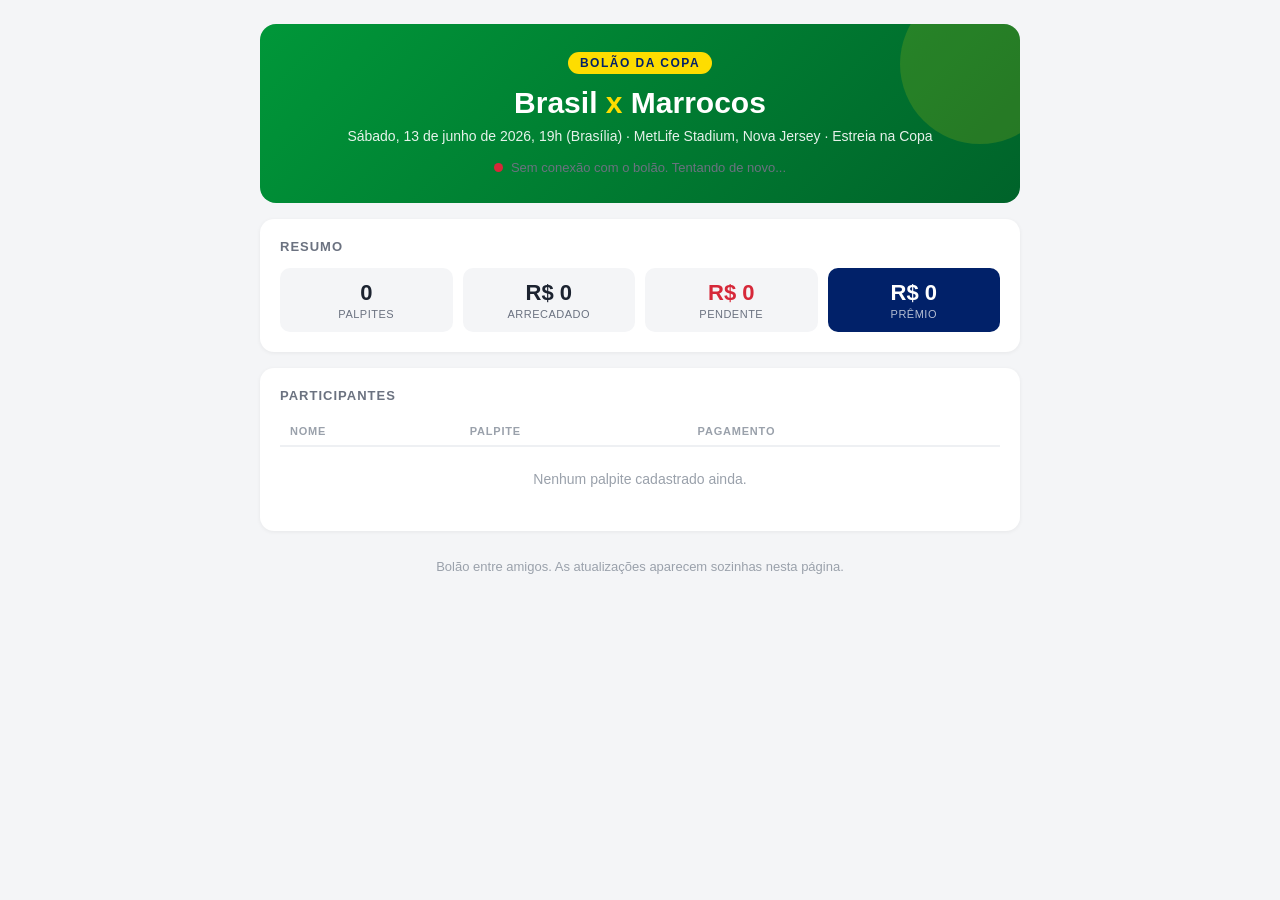
<file: index.html>
<!DOCTYPE html>
<html lang="pt-BR">
<head>
<meta charset="UTF-8">
<meta name="viewport" content="width=device-width, initial-scale=1.0">
<title>Bolão Brasil x Marrocos</title>
<link rel="stylesheet" href="style.css">
</head>
<body>
<div class="wrap">

  <header>
    <div class="tag">Bolão da Copa</div>
    <h1>Brasil <span>x</span> Marrocos</h1>
    <div class="info">Sábado, 13 de junho de 2026, 19h (Brasília) · MetLife Stadium, Nova Jersey · Estreia na Copa</div>
    <div class="barra-status">
      <span class="dot" id="dot"></span>
      <span id="status-texto">Carregando palpites...</span>
    </div>
  </header>

  <div class="card">
    <h2>Resumo</h2>
    <div class="resumo">
      <div class="box"><div class="num" id="r-participantes">0</div><div class="lbl">Palpites</div></div>
      <div class="box"><div class="num" id="r-arrecadado">R$ 0</div><div class="lbl">Arrecadado</div></div>
      <div class="box pendente"><div class="num" id="r-pendente">R$ 0</div><div class="lbl">Pendente</div></div>
      <div class="box premio"><div class="num" id="r-premio">R$ 0</div><div class="lbl">Prêmio</div></div>
    </div>
  </div>

  <div class="card">
    <h2>Participantes</h2>
    <table id="tabela">
      <thead>
        <tr>
          <th>Nome</th>
          <th>Palpite</th>
          <th>Pagamento</th>
        </tr>
      </thead>
      <tbody id="tbody"></tbody>
    </table>
    <div class="vazio-msg" id="msg-vazio">Nenhum palpite cadastrado ainda.</div>
  </div>

  <div class="card" id="card-apuracao" style="display:none;">
    <h2>Resultado</h2>
    <div class="resultado-apuracao" id="resultado-apuracao"></div>
  </div>

  <div class="rodape-link">Bolão entre amigos. As atualizações aparecem sozinhas nesta página.</div>

</div>

<script src="bolao-core.js"></script>
<script>
const dot = document.getElementById("dot");
const statusTexto = document.getElementById("status-texto");

function render(estado) {
  const ganhadores = vencedores(estado).map(p => p.id);
  const tbody = document.getElementById("tbody");
  tbody.innerHTML = "";

  estado.palpites.forEach(p => {
    const tr = document.createElement("tr");
    if (!p.pagou) tr.classList.add("nao-pagou");
    if (ganhadores.includes(p.id)) tr.classList.add("vencedor");
    tr.innerHTML =
      '<td><span class="nome-p">' + escapar(p.nome) + '</span></td>' +
      '<td><span class="palpite-p">' + p.golsBr + ' x ' + p.golsAdv + '</span></td>' +
      '<td><span class="status-pg ' + (p.pagou ? "sim" : "nao") + '">' +
        (p.pagou ? "Pagou" : "Não pagou") + '</span></td>';
    tbody.appendChild(tr);
  });

  document.getElementById("msg-vazio").style.display = estado.palpites.length ? "none" : "block";

  const r = calcularResumo(estado);
  document.getElementById("r-participantes").textContent = r.total;
  document.getElementById("r-arrecadado").textContent = dinheiro(r.arrecadado);
  document.getElementById("r-pendente").textContent = dinheiro(r.pendente);
  document.getElementById("r-premio").textContent = dinheiro(r.premio);

  renderApuracao(estado, r);
}

function renderApuracao(estado, r) {
  const card = document.getElementById("card-apuracao");
  const div = document.getElementById("resultado-apuracao");
  if (!estado.placarReal) { card.style.display = "none"; return; }

  card.style.display = "block";
  div.className = "resultado-apuracao";
  const g = vencedores(estado);
  if (g.length === 0) {
    div.classList.add("vazio");
    div.textContent = "Placar final " + estado.placarReal.br + " x " + estado.placarReal.adv +
      ": ninguém acertou o placar exato.";
  } else {
    div.classList.add("ok");
    const nomes = g.map(p => p.nome).join(", ");
    const porPessoa = r.premio / g.length;
    div.textContent = g.length === 1
      ? "Placar final " + estado.placarReal.br + " x " + estado.placarReal.adv + ". Vencedor: " + nomes + ", leva " + dinheiro(r.premio) + "."
      : "Placar final " + estado.placarReal.br + " x " + estado.placarReal.adv + ". " + g.length + " vencedores (" + nomes + "), " + dinheiro(porPessoa) + " para cada.";
  }
}

async function atualizar() {
  try {
    const estado = await buscarEstado();
    render(estado);
    dot.className = "dot vivo";
    statusTexto.textContent = "Ao vivo · atualizado às " + horaAgora();
  } catch (e) {
    dot.className = "dot erro";
    statusTexto.textContent = "Sem conexão com o bolão. Tentando de novo...";
  }
}

atualizar();
setInterval(atualizar, 15000);
</script>
</body>
</html>
</file>
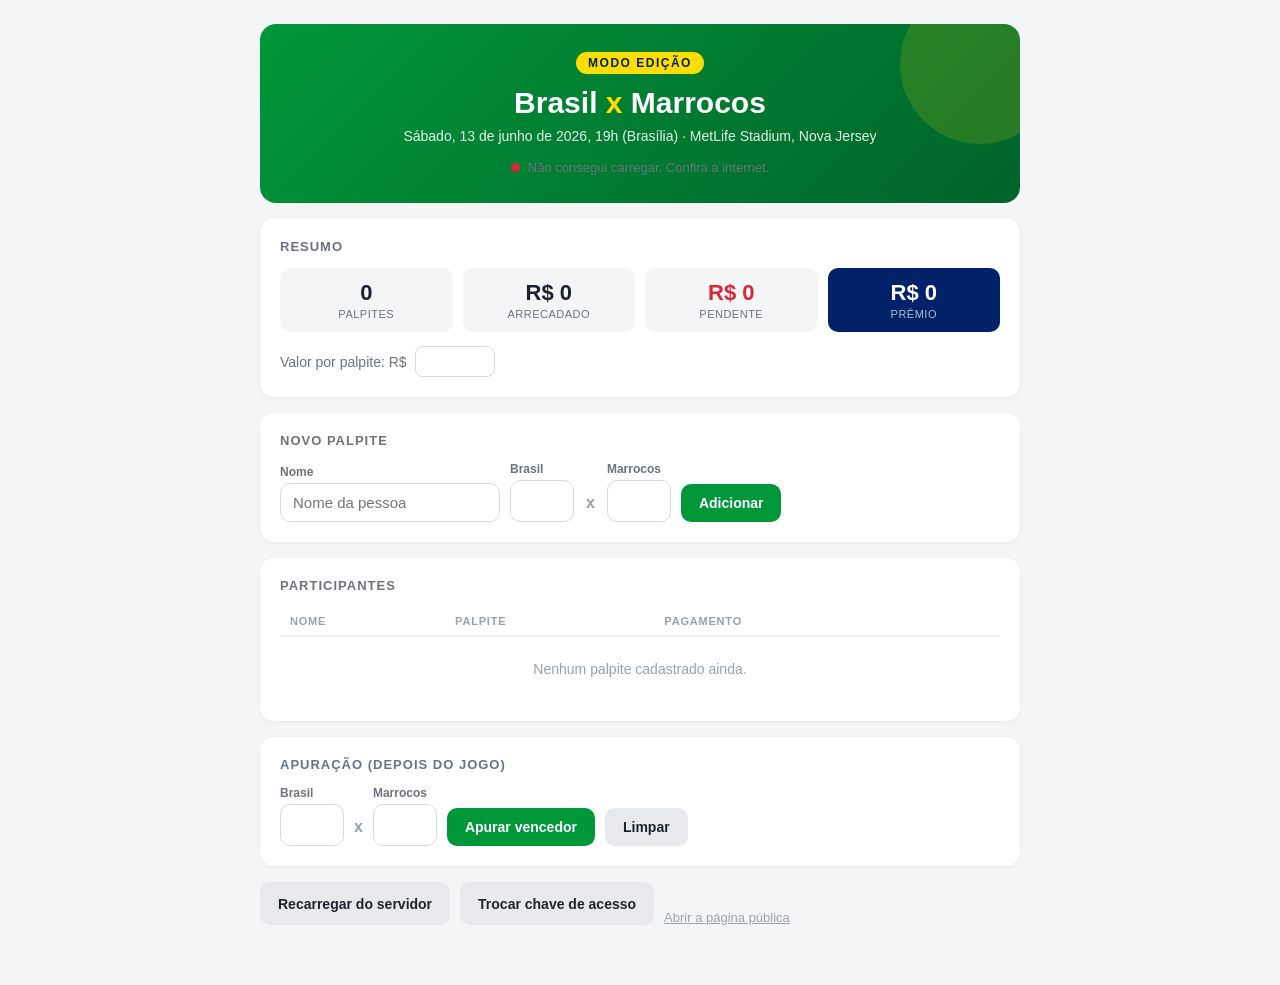
<file: edit-152b2acc1e.html>
<!DOCTYPE html>
<html lang="pt-BR">
<head>
<meta charset="UTF-8">
<meta name="viewport" content="width=device-width, initial-scale=1.0">
<meta name="robots" content="noindex, nofollow">
<title>Bolão Brasil x Marrocos · Edição</title>
<link rel="stylesheet" href="style.css">
</head>
<body>
<div class="wrap">

  <header>
    <div class="tag">Modo edição</div>
    <h1>Brasil <span>x</span> Marrocos</h1>
    <div class="info">Sábado, 13 de junho de 2026, 19h (Brasília) · MetLife Stadium, Nova Jersey</div>
    <div class="barra-status">
      <span class="dot" id="dot"></span>
      <span id="status-texto">Carregando...</span>
    </div>
  </header>

  <div class="card">
    <h2>Resumo</h2>
    <div class="resumo">
      <div class="box"><div class="num" id="r-participantes">0</div><div class="lbl">Palpites</div></div>
      <div class="box"><div class="num" id="r-arrecadado">R$ 0</div><div class="lbl">Arrecadado</div></div>
      <div class="box pendente"><div class="num" id="r-pendente">R$ 0</div><div class="lbl">Pendente</div></div>
      <div class="box premio"><div class="num" id="r-premio">R$ 0</div><div class="lbl">Prêmio</div></div>
    </div>
    <div class="valor-aposta">
      Valor por palpite: R$
      <input type="number" id="valor-aposta" min="1" step="1">
    </div>
  </div>

  <div class="card">
    <h2>Novo palpite</h2>
    <form class="novo" id="form-palpite">
      <div class="campo">
        <label>Nome</label>
        <input class="nome" id="in-nome" type="text" placeholder="Nome da pessoa" required>
      </div>
      <div class="campo">
        <label>Brasil</label>
        <input class="gols" id="in-gols-br" type="number" min="0" max="20" required>
      </div>
      <div class="x">x</div>
      <div class="campo">
        <label>Marrocos</label>
        <input class="gols" id="in-gols-adv" type="number" min="0" max="20" required>
      </div>
      <button type="submit" class="principal">Adicionar</button>
    </form>
  </div>

  <div class="card">
    <h2>Participantes</h2>
    <table id="tabela">
      <thead>
        <tr>
          <th>Nome</th>
          <th>Palpite</th>
          <th>Pagamento</th>
          <th></th>
        </tr>
      </thead>
      <tbody id="tbody"></tbody>
    </table>
    <div class="vazio-msg" id="msg-vazio">Nenhum palpite cadastrado ainda.</div>
  </div>

  <div class="card">
    <h2>Apuração (depois do jogo)</h2>
    <div class="apuracao">
      <div class="campo">
        <label>Brasil</label>
        <input type="number" id="real-br" min="0" max="20">
      </div>
      <div class="x">x</div>
      <div class="campo">
        <label>Marrocos</label>
        <input type="number" id="real-adv" min="0" max="20">
      </div>
      <button class="principal" onclick="apurar()">Apurar vencedor</button>
      <button class="secundario" onclick="limparApuracao()">Limpar</button>
    </div>
    <div class="resultado-apuracao" id="resultado-apuracao"></div>
  </div>

  <div class="acoes">
    <button class="secundario" onclick="recarregar()">Recarregar do servidor</button>
    <button class="secundario" onclick="configurarChave()">Trocar chave de acesso</button>
    <a class="rodape-link" href="index.html" target="_blank" style="align-self:center;">Abrir a página pública</a>
  </div>

</div>

<div id="modal-chave" style="display:none; position:fixed; inset:0; background:rgba(0,0,0,0.45); align-items:center; justify-content:center; padding:20px; z-index:50;">
  <div style="background:#fff; border-radius:14px; padding:24px; max-width:440px; width:100%;">
    <h2 style="font-size:18px; margin-bottom:8px;">Chave de acesso</h2>
    <p style="font-size:14px; color:#6b7280; margin-bottom:14px; line-height:1.45;">
      Cole sua chave do JSONBin para liberar a edição. Ela fica salva só neste navegador, não vai para a internet.
    </p>
    <input id="in-chave" type="password" placeholder="$2a$10$..." style="width:100%; padding:11px 12px; border:1px solid #d7dbe0; border-radius:10px; font-size:14px; margin-bottom:14px;">
    <div style="display:flex; gap:10px; justify-content:flex-end;">
      <button class="secundario" onclick="fecharModalChave()">Cancelar</button>
      <button class="principal" onclick="salvarChave()">Salvar chave</button>
    </div>
  </div>
</div>

<script src="bolao-core.js"></script>
<script>
// A chave de escrita NÃO fica neste arquivo (que é público).
// Ela é digitada uma vez e guardada só no navegador deste dispositivo.
const CHAVE_LS = "bolao-write-key";

function getChave() {
  try { return localStorage.getItem(CHAVE_LS) || ""; } catch (e) { return ""; }
}
function temChave() { return getChave().length > 10; }

const dot = document.getElementById("dot");
const statusTexto = document.getElementById("status-texto");

let estado = estadoPadrao();
let salvando = false;

function configurarChave() {
  document.getElementById("in-chave").value = getChave();
  document.getElementById("modal-chave").style.display = "flex";
}
function fecharModalChave() {
  document.getElementById("modal-chave").style.display = "none";
}
function salvarChave() {
  const v = document.getElementById("in-chave").value.trim();
  if (v.length < 10) { alert("Cole a chave completa."); return; }
  try { localStorage.setItem(CHAVE_LS, v); } catch (e) {}
  fecharModalChave();
  setStatus("vivo", "Chave salva. Pode editar.");
}

function setStatus(tipo, texto) {
  dot.className = "dot" + (tipo ? " " + tipo : "");
  statusTexto.textContent = texto;
}

async function carregarInicial() {
  setStatus("salvando", "Carregando...");
  try {
    estado = await buscarEstado();
    render();
    if (!temChave()) {
      setStatus("erro", "Cole sua chave de acesso para poder editar.");
      configurarChave();
    } else {
      setStatus("vivo", "Conectado · " + horaAgora());
    }
  } catch (e) {
    setStatus("erro", "Não consegui carregar. Confira a internet.");
  }
}

async function persistir() {
  if (!temChave()) {
    setStatus("erro", "Sem chave de acesso. Clique em Trocar chave de acesso.");
    configurarChave();
    return;
  }
  salvando = true;
  setStatus("salvando", "Salvando...");
  try {
    await salvarEstado(estado, getChave());
    setStatus("vivo", "Salvo às " + horaAgora());
  } catch (e) {
    setStatus("erro", "Erro ao salvar. A chave pode estar errada.");
  } finally {
    salvando = false;
  }
}

function render() {
  const ganhadores = vencedores(estado).map(p => p.id);
  const tbody = document.getElementById("tbody");
  tbody.innerHTML = "";

  estado.palpites.forEach(p => {
    const tr = document.createElement("tr");
    if (!p.pagou) tr.classList.add("nao-pagou");
    if (ganhadores.includes(p.id)) tr.classList.add("vencedor");
    tr.innerHTML =
      '<td><span class="nome-p">' + escapar(p.nome) + '</span></td>' +
      '<td><span class="palpite-p">' + p.golsBr + ' x ' + p.golsAdv + '</span></td>' +
      '<td><button class="status-pg ' + (p.pagou ? "sim" : "nao") + '" onclick="alternarPagamento(' + p.id + ')">' +
        (p.pagou ? "Pagou" : "Não pagou") + '</button></td>' +
      '<td><button class="perigo" onclick="remover(' + p.id + ')">Remover</button></td>';
    tbody.appendChild(tr);
  });

  document.getElementById("msg-vazio").style.display = estado.palpites.length ? "none" : "block";

  const r = calcularResumo(estado);
  document.getElementById("r-participantes").textContent = r.total;
  document.getElementById("r-arrecadado").textContent = dinheiro(r.arrecadado);
  document.getElementById("r-pendente").textContent = dinheiro(r.pendente);
  document.getElementById("r-premio").textContent = dinheiro(r.premio);
  document.getElementById("valor-aposta").value = estado.valorAposta;

  renderApuracao(r);
}

function renderApuracao(r) {
  const div = document.getElementById("resultado-apuracao");
  div.className = "resultado-apuracao";
  if (!estado.placarReal) { div.textContent = ""; return; }

  document.getElementById("real-br").value = estado.placarReal.br;
  document.getElementById("real-adv").value = estado.placarReal.adv;

  const g = vencedores(estado);
  if (g.length === 0) {
    div.classList.add("vazio");
    div.textContent = "Placar final " + estado.placarReal.br + " x " + estado.placarReal.adv +
      ": ninguém acertou o placar exato. Você decide se devolve ou acumula o prêmio de " + dinheiro(r.premio) + ".";
  } else {
    div.classList.add("ok");
    const nomes = g.map(p => p.nome).join(", ");
    const porPessoa = r.premio / g.length;
    let texto = "Placar final " + estado.placarReal.br + " x " + estado.placarReal.adv + ". ";
    texto += g.length === 1
      ? "Vencedor: " + nomes + ", leva " + dinheiro(r.premio) + "."
      : g.length + " vencedores (" + nomes + "), " + dinheiro(porPessoa) + " para cada.";
    const devendo = g.filter(p => !p.pagou);
    if (devendo.length) texto += " Atenção: " + devendo.map(p => p.nome).join(", ") + " ainda não pagou.";
    div.textContent = texto;
  }
}

document.getElementById("form-palpite").addEventListener("submit", function (e) {
  e.preventDefault();
  const nome = document.getElementById("in-nome").value.trim();
  const golsBr = parseInt(document.getElementById("in-gols-br").value, 10);
  const golsAdv = parseInt(document.getElementById("in-gols-adv").value, 10);
  if (!nome || isNaN(golsBr) || isNaN(golsAdv)) return;

  if (estado.palpites.some(p => p.nome.toLowerCase() === nome.toLowerCase())) {
    alert("Já existe um palpite no nome de " + nome + ". Cada pessoa pode dar um palpite.");
    return;
  }

  const proximoId = estado.palpites.reduce((m, p) => Math.max(m, p.id), 0) + 1;
  estado.palpites.push({ id: proximoId, nome: nome, golsBr: golsBr, golsAdv: golsAdv, pagou: false });
  render();
  persistir();
  this.reset();
  document.getElementById("in-nome").focus();
});

document.getElementById("valor-aposta").addEventListener("change", function () {
  const v = parseFloat(this.value);
  if (v > 0) { estado.valorAposta = v; render(); persistir(); }
});

function alternarPagamento(id) {
  const p = estado.palpites.find(p => p.id === id);
  if (p) { p.pagou = !p.pagou; render(); persistir(); }
}

function remover(id) {
  const p = estado.palpites.find(p => p.id === id);
  if (p && confirm("Remover o palpite de " + p.nome + "?")) {
    estado.palpites = estado.palpites.filter(x => x.id !== id);
    render();
    persistir();
  }
}

function apurar() {
  const br = parseInt(document.getElementById("real-br").value, 10);
  const adv = parseInt(document.getElementById("real-adv").value, 10);
  if (isNaN(br) || isNaN(adv)) { alert("Preencha o placar final do jogo."); return; }
  estado.placarReal = { br: br, adv: adv };
  render();
  persistir();
}

function limparApuracao() {
  estado.placarReal = null;
  document.getElementById("real-br").value = "";
  document.getElementById("real-adv").value = "";
  render();
  persistir();
}

function recarregar() { if (!salvando) carregarInicial(); }

carregarInicial();
</script>
</body>
</html>
</file>
<file: style.css>
:root {
  --verde: #009739;
  --verde-escuro: #00632a;
  --amarelo: #fedd00;
  --azul: #012169;
  --vermelho: #d62839;
  --cinza: #f4f5f7;
  --texto: #1c2330;
}
* { margin: 0; padding: 0; box-sizing: border-box; }
body {
  font-family: -apple-system, BlinkMacSystemFont, "Segoe UI", Roboto, sans-serif;
  background: var(--cinza);
  color: var(--texto);
  min-height: 100vh;
  padding: 24px 16px 60px;
}
.wrap { max-width: 760px; margin: 0 auto; }

header {
  background: linear-gradient(135deg, var(--verde) 0%, var(--verde-escuro) 100%);
  border-radius: 16px;
  padding: 28px 24px;
  color: #fff;
  text-align: center;
  position: relative;
  overflow: hidden;
}
header::after {
  content: "";
  position: absolute;
  top: -40px; right: -40px;
  width: 160px; height: 160px;
  background: var(--amarelo);
  opacity: 0.15;
  border-radius: 50%;
}
header .tag {
  display: inline-block;
  background: var(--amarelo);
  color: var(--azul);
  font-size: 12px;
  font-weight: 800;
  letter-spacing: 1.5px;
  text-transform: uppercase;
  padding: 4px 12px;
  border-radius: 999px;
  margin-bottom: 12px;
}
header h1 { font-size: 30px; font-weight: 800; }
header h1 span { color: var(--amarelo); }
header .info { margin-top: 8px; font-size: 14px; opacity: 0.9; }

.barra-status {
  display: flex;
  align-items: center;
  justify-content: center;
  gap: 8px;
  margin-top: 16px;
  font-size: 13px;
  color: #6b7280;
}
.dot {
  width: 9px; height: 9px; border-radius: 50%;
  background: #c4c9d0;
  display: inline-block;
}
.dot.vivo { background: var(--verde); box-shadow: 0 0 0 0 rgba(0,151,57,0.5); animation: pulso 1.8s infinite; }
.dot.erro { background: var(--vermelho); }
.dot.salvando { background: var(--amarelo); }
@keyframes pulso {
  0% { box-shadow: 0 0 0 0 rgba(0,151,57,0.5); }
  70% { box-shadow: 0 0 0 8px rgba(0,151,57,0); }
  100% { box-shadow: 0 0 0 0 rgba(0,151,57,0); }
}

.card {
  background: #fff;
  border-radius: 14px;
  padding: 20px;
  margin-top: 16px;
  box-shadow: 0 1px 4px rgba(0,0,0,0.06);
}
.card h2 {
  font-size: 13px;
  text-transform: uppercase;
  letter-spacing: 1px;
  color: #6b7280;
  margin-bottom: 14px;
}

.resumo { display: grid; grid-template-columns: repeat(4, 1fr); gap: 10px; }
.resumo .box {
  background: var(--cinza);
  border-radius: 10px;
  padding: 12px;
  text-align: center;
}
.resumo .box .num { font-size: 22px; font-weight: 800; }
.resumo .box .lbl { font-size: 11px; color: #6b7280; text-transform: uppercase; letter-spacing: 0.5px; margin-top: 2px; }
.resumo .box.premio { background: var(--azul); color: #fff; }
.resumo .box.premio .lbl { color: rgba(255,255,255,0.7); }
.resumo .box.pendente .num { color: var(--vermelho); }

.valor-aposta { display: flex; align-items: center; gap: 8px; margin-top: 14px; font-size: 14px; color: #6b7280; }
.valor-aposta input {
  width: 80px;
  padding: 6px 8px;
  border: 1px solid #d7dbe0;
  border-radius: 8px;
  font-size: 15px;
  font-weight: 700;
  text-align: center;
}

form.novo { display: flex; gap: 10px; flex-wrap: wrap; align-items: flex-end; }
form.novo .campo { display: flex; flex-direction: column; gap: 4px; }
form.novo label { font-size: 12px; font-weight: 600; color: #6b7280; }
form.novo input {
  padding: 10px 12px;
  border: 1px solid #d7dbe0;
  border-radius: 10px;
  font-size: 15px;
}
form.novo input.nome { width: 220px; }
form.novo input.gols { width: 64px; text-align: center; font-weight: 700; font-size: 17px; }
form.novo .x { font-weight: 800; color: #9aa1ab; padding: 0 2px 10px; align-self: flex-end; }

button {
  border: none;
  border-radius: 10px;
  padding: 11px 18px;
  font-size: 14px;
  font-weight: 700;
  cursor: pointer;
  transition: opacity 0.15s;
}
button:hover { opacity: 0.85; }
button.principal { background: var(--verde); color: #fff; }
button.secundario { background: #e7e9ed; color: var(--texto); }
button.perigo { background: transparent; color: var(--vermelho); padding: 6px 8px; font-size: 13px; }

table { width: 100%; border-collapse: collapse; }
th {
  text-align: left;
  font-size: 11px;
  text-transform: uppercase;
  letter-spacing: 0.8px;
  color: #9aa1ab;
  padding: 8px 10px;
  border-bottom: 2px solid #eef0f3;
}
td { padding: 12px 10px; border-bottom: 1px solid #eef0f3; font-size: 15px; }
tr.nao-pagou td { background: #fdf2f3; }
tr.vencedor td { background: #fff9db; }
tr.vencedor .nome-p::after {
  content: "VENCEDOR";
  background: var(--amarelo);
  color: var(--azul);
  font-size: 10px;
  font-weight: 800;
  letter-spacing: 1px;
  padding: 3px 8px;
  border-radius: 999px;
  margin-left: 8px;
  vertical-align: middle;
}
.nome-p { font-weight: 700; }
.palpite-p { font-weight: 800; font-size: 16px; letter-spacing: 1px; }
.status-pg {
  border-radius: 999px;
  padding: 6px 14px;
  font-size: 12px;
  font-weight: 700;
  display: inline-block;
}
.status-pg.sim { background: #d9f2e3; color: var(--verde-escuro); }
.status-pg.nao { background: #fbdfe2; color: var(--vermelho); }
button.status-pg { border: none; cursor: pointer; }

.apuracao { display: flex; gap: 10px; flex-wrap: wrap; align-items: flex-end; }
.apuracao .campo { display: flex; flex-direction: column; gap: 4px; }
.apuracao label { font-size: 12px; font-weight: 600; color: #6b7280; }
.apuracao input {
  width: 64px;
  padding: 10px 12px;
  border: 1px solid #d7dbe0;
  border-radius: 10px;
  text-align: center;
  font-weight: 700;
  font-size: 17px;
}
.apuracao .x { font-weight: 800; color: #9aa1ab; padding-bottom: 10px; }
.resultado-apuracao {
  margin-top: 14px;
  padding: 14px;
  border-radius: 10px;
  font-size: 15px;
  font-weight: 600;
  display: none;
}
.resultado-apuracao.ok { display: block; background: #fff9db; color: var(--azul); }
.resultado-apuracao.vazio { display: block; background: #fbdfe2; color: var(--vermelho); }

.acoes { display: flex; gap: 10px; margin-top: 16px; flex-wrap: wrap; }
.vazio-msg { text-align: center; color: #9aa1ab; padding: 24px 0; font-size: 14px; }

.rodape-link {
  text-align: center;
  margin-top: 28px;
  font-size: 13px;
  color: #9aa1ab;
}
.rodape-link a { color: var(--azul); text-decoration: none; font-weight: 600; }

@media (max-width: 560px) {
  body { padding: 16px 12px 50px; }

  header { padding: 22px 18px; }
  header h1 { font-size: 26px; }
  header .info { font-size: 13px; }

  .card { padding: 16px; }

  .resumo { grid-template-columns: repeat(2, 1fr); }
  .resumo .box .num { font-size: 20px; }

  /* Formulário de novo palpite: nome em cima, placar lado a lado, botão full */
  form.novo { gap: 12px; }
  form.novo .campo { flex: 1; }
  form.novo .campo:first-child { flex-basis: 100%; }
  form.novo input.nome { width: 100%; }
  form.novo input.gols { width: 100%; }
  form.novo .x { align-self: flex-end; padding: 0 0 14px; }
  form.novo button.principal { flex-basis: 100%; width: 100%; }

  /* Apuração: mesmo padrão */
  .apuracao { gap: 12px; }
  .apuracao .campo { flex: 1; }
  .apuracao input { width: 100%; }
  .apuracao .x { padding-bottom: 14px; }
  .apuracao button { flex-basis: 100%; width: 100%; }

  /* Tabela mais compacta para caber em telas estreitas */
  th, td { padding: 10px 6px; }
  th { font-size: 10px; letter-spacing: 0.4px; }
  td { font-size: 14px; }
  .palpite-p { font-size: 15px; letter-spacing: 0; }
  .status-pg { white-space: nowrap; padding: 6px 10px; font-size: 11px; }
  button.perigo { padding: 6px 2px; font-size: 12px; }

  .acoes { flex-direction: column; }
  .acoes button { width: 100%; }
}
</file>
